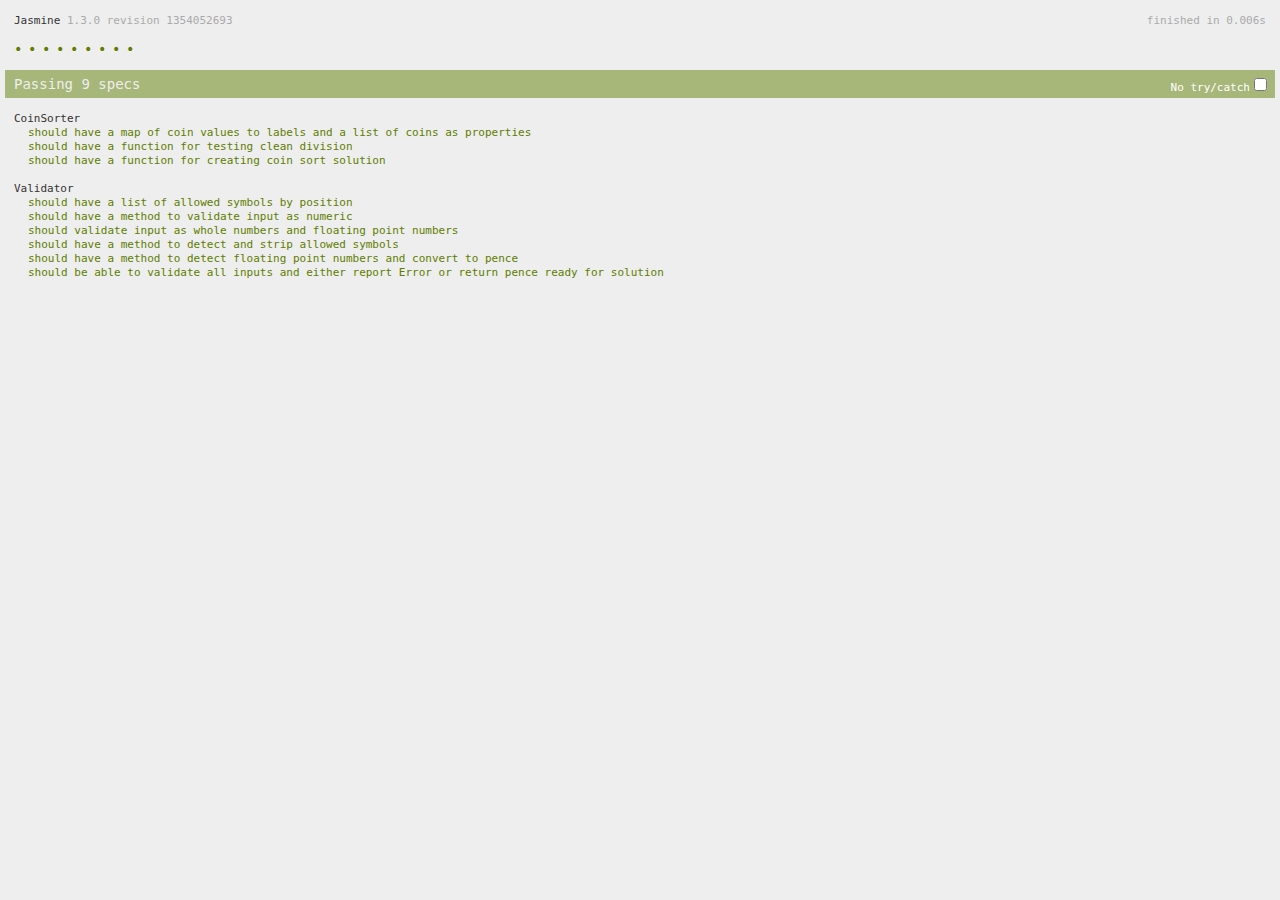
<file: app/test/SpecRunner.html>
<!DOCTYPE HTML PUBLIC "-//W3C//DTD HTML 4.01 Transitional//EN"
  "http://www.w3.org/TR/html4/loose.dtd">
<html>
<head>
  <title>Jasmine Spec Runner</title>
  
  <meta charset="UTF-8">

  <link rel="shortcut icon" type="image/png" href="lib/jasmine-1.3.0/jasmine_favicon.png">
  <link rel="stylesheet" type="text/css" href="lib/jasmine-1.3.0/jasmine.css">
  <script type="text/javascript" src="lib/jasmine-1.3.0/jasmine.js"></script>
  <script type="text/javascript" src="lib/jasmine-1.3.0/jasmine-html.js"></script>

  <!-- include source files here... -->
  <script type="text/javascript" src="../js/CoinSorter.js"></script>
  <script type="text/javascript" src="../js/Validator.js"></script>

  <!-- include spec files here... -->
  <script type="text/javascript" src="spec/CoinSorterSpec.js"></script>
  <script type="text/javascript" src="spec/ValidatorSpec.js"></script>

  <script type="text/javascript">
    (function() {
      var jasmineEnv = jasmine.getEnv();
      jasmineEnv.updateInterval = 1000;

      var htmlReporter = new jasmine.HtmlReporter();

      jasmineEnv.addReporter(htmlReporter);

      jasmineEnv.specFilter = function(spec) {
        return htmlReporter.specFilter(spec);
      };

      var currentWindowOnload = window.onload;

      window.onload = function() {
        if (currentWindowOnload) {
          currentWindowOnload();
        }
        execJasmine();
      };

      function execJasmine() {
        jasmineEnv.execute();
      }

    })();
  </script>

</head>

<body>
</body>
</html>
</file>
<file: app/test/lib/jasmine-1.3.0/jasmine.css>
body { background-color: #eeeeee; padding: 0; margin: 5px; overflow-y: scroll; }

#HTMLReporter { font-size: 11px; font-family: Monaco, "Lucida Console", monospace; line-height: 14px; color: #333333; }
#HTMLReporter a { text-decoration: none; }
#HTMLReporter a:hover { text-decoration: underline; }
#HTMLReporter p, #HTMLReporter h1, #HTMLReporter h2, #HTMLReporter h3, #HTMLReporter h4, #HTMLReporter h5, #HTMLReporter h6 { margin: 0; line-height: 14px; }
#HTMLReporter .banner, #HTMLReporter .symbolSummary, #HTMLReporter .summary, #HTMLReporter .resultMessage, #HTMLReporter .specDetail .description, #HTMLReporter .alert .bar, #HTMLReporter .stackTrace { padding-left: 9px; padding-right: 9px; }
#HTMLReporter #jasmine_content { position: fixed; right: 100%; }
#HTMLReporter .version { color: #aaaaaa; }
#HTMLReporter .banner { margin-top: 14px; }
#HTMLReporter .duration { color: #aaaaaa; float: right; }
#HTMLReporter .symbolSummary { overflow: hidden; *zoom: 1; margin: 14px 0; }
#HTMLReporter .symbolSummary li { display: block; float: left; height: 7px; width: 14px; margin-bottom: 7px; font-size: 16px; }
#HTMLReporter .symbolSummary li.passed { font-size: 14px; }
#HTMLReporter .symbolSummary li.passed:before { color: #5e7d00; content: "\02022"; }
#HTMLReporter .symbolSummary li.failed { line-height: 9px; }
#HTMLReporter .symbolSummary li.failed:before { color: #b03911; content: "x"; font-weight: bold; margin-left: -1px; }
#HTMLReporter .symbolSummary li.skipped { font-size: 14px; }
#HTMLReporter .symbolSummary li.skipped:before { color: #bababa; content: "\02022"; }
#HTMLReporter .symbolSummary li.pending { line-height: 11px; }
#HTMLReporter .symbolSummary li.pending:before { color: #aaaaaa; content: "-"; }
#HTMLReporter .exceptions { color: #fff; float: right; margin-top: 5px; margin-right: 5px; }
#HTMLReporter .bar { line-height: 28px; font-size: 14px; display: block; color: #eee; }
#HTMLReporter .runningAlert { background-color: #666666; }
#HTMLReporter .skippedAlert { background-color: #aaaaaa; }
#HTMLReporter .skippedAlert:first-child { background-color: #333333; }
#HTMLReporter .skippedAlert:hover { text-decoration: none; color: white; text-decoration: underline; }
#HTMLReporter .passingAlert { background-color: #a6b779; }
#HTMLReporter .passingAlert:first-child { background-color: #5e7d00; }
#HTMLReporter .failingAlert { background-color: #cf867e; }
#HTMLReporter .failingAlert:first-child { background-color: #b03911; }
#HTMLReporter .results { margin-top: 14px; }
#HTMLReporter #details { display: none; }
#HTMLReporter .resultsMenu, #HTMLReporter .resultsMenu a { background-color: #fff; color: #333333; }
#HTMLReporter.showDetails .summaryMenuItem { font-weight: normal; text-decoration: inherit; }
#HTMLReporter.showDetails .summaryMenuItem:hover { text-decoration: underline; }
#HTMLReporter.showDetails .detailsMenuItem { font-weight: bold; text-decoration: underline; }
#HTMLReporter.showDetails .summary { display: none; }
#HTMLReporter.showDetails #details { display: block; }
#HTMLReporter .summaryMenuItem { font-weight: bold; text-decoration: underline; }
#HTMLReporter .summary { margin-top: 14px; }
#HTMLReporter .summary .suite .suite, #HTMLReporter .summary .specSummary { margin-left: 14px; }
#HTMLReporter .summary .specSummary.passed a { color: #5e7d00; }
#HTMLReporter .summary .specSummary.failed a { color: #b03911; }
#HTMLReporter .description + .suite { margin-top: 0; }
#HTMLReporter .suite { margin-top: 14px; }
#HTMLReporter .suite a { color: #333333; }
#HTMLReporter #details .specDetail { margin-bottom: 28px; }
#HTMLReporter #details .specDetail .description { display: block; color: white; background-color: #b03911; }
#HTMLReporter .resultMessage { padding-top: 14px; color: #333333; }
#HTMLReporter .resultMessage span.result { display: block; }
#HTMLReporter .stackTrace { margin: 5px 0 0 0; max-height: 224px; overflow: auto; line-height: 18px; color: #666666; border: 1px solid #ddd; background: white; white-space: pre; }

#TrivialReporter { padding: 8px 13px; position: absolute; top: 0; bottom: 0; left: 0; right: 0; overflow-y: scroll; background-color: white; font-family: "Helvetica Neue Light", "Lucida Grande", "Calibri", "Arial", sans-serif; /*.resultMessage {*/ /*white-space: pre;*/ /*}*/ }
#TrivialReporter a:visited, #TrivialReporter a { color: #303; }
#TrivialReporter a:hover, #TrivialReporter a:active { color: blue; }
#TrivialReporter .run_spec { float: right; padding-right: 5px; font-size: .8em; text-decoration: none; }
#TrivialReporter .banner { color: #303; background-color: #fef; padding: 5px; }
#TrivialReporter .logo { float: left; font-size: 1.1em; padding-left: 5px; }
#TrivialReporter .logo .version { font-size: .6em; padding-left: 1em; }
#TrivialReporter .runner.running { background-color: yellow; }
#TrivialReporter .options { text-align: right; font-size: .8em; }
#TrivialReporter .suite { border: 1px outset gray; margin: 5px 0; padding-left: 1em; }
#TrivialReporter .suite .suite { margin: 5px; }
#TrivialReporter .suite.passed { background-color: #dfd; }
#TrivialReporter .suite.failed { background-color: #fdd; }
#TrivialReporter .spec { margin: 5px; padding-left: 1em; clear: both; }
#TrivialReporter .spec.failed, #TrivialReporter .spec.passed, #TrivialReporter .spec.skipped { padding-bottom: 5px; border: 1px solid gray; }
#TrivialReporter .spec.failed { background-color: #fbb; border-color: red; }
#TrivialReporter .spec.passed { background-color: #bfb; border-color: green; }
#TrivialReporter .spec.skipped { background-color: #bbb; }
#TrivialReporter .messages { border-left: 1px dashed gray; padding-left: 1em; padding-right: 1em; }
#TrivialReporter .passed { background-color: #cfc; display: none; }
#TrivialReporter .failed { background-color: #fbb; }
#TrivialReporter .skipped { color: #777; background-color: #eee; display: none; }
#TrivialReporter .resultMessage span.result { display: block; line-height: 2em; color: black; }
#TrivialReporter .resultMessage .mismatch { color: black; }
#TrivialReporter .stackTrace { white-space: pre; font-size: .8em; margin-left: 10px; max-height: 5em; overflow: auto; border: 1px inset red; padding: 1em; background: #eef; }
#TrivialReporter .finished-at { padding-left: 1em; font-size: .6em; }
#TrivialReporter.show-passed .passed, #TrivialReporter.show-skipped .skipped { display: block; }
#TrivialReporter #jasmine_content { position: fixed; right: 100%; }
#TrivialReporter .runner { border: 1px solid gray; display: block; margin: 5px 0; padding: 2px 0 2px 10px; }
</file>
